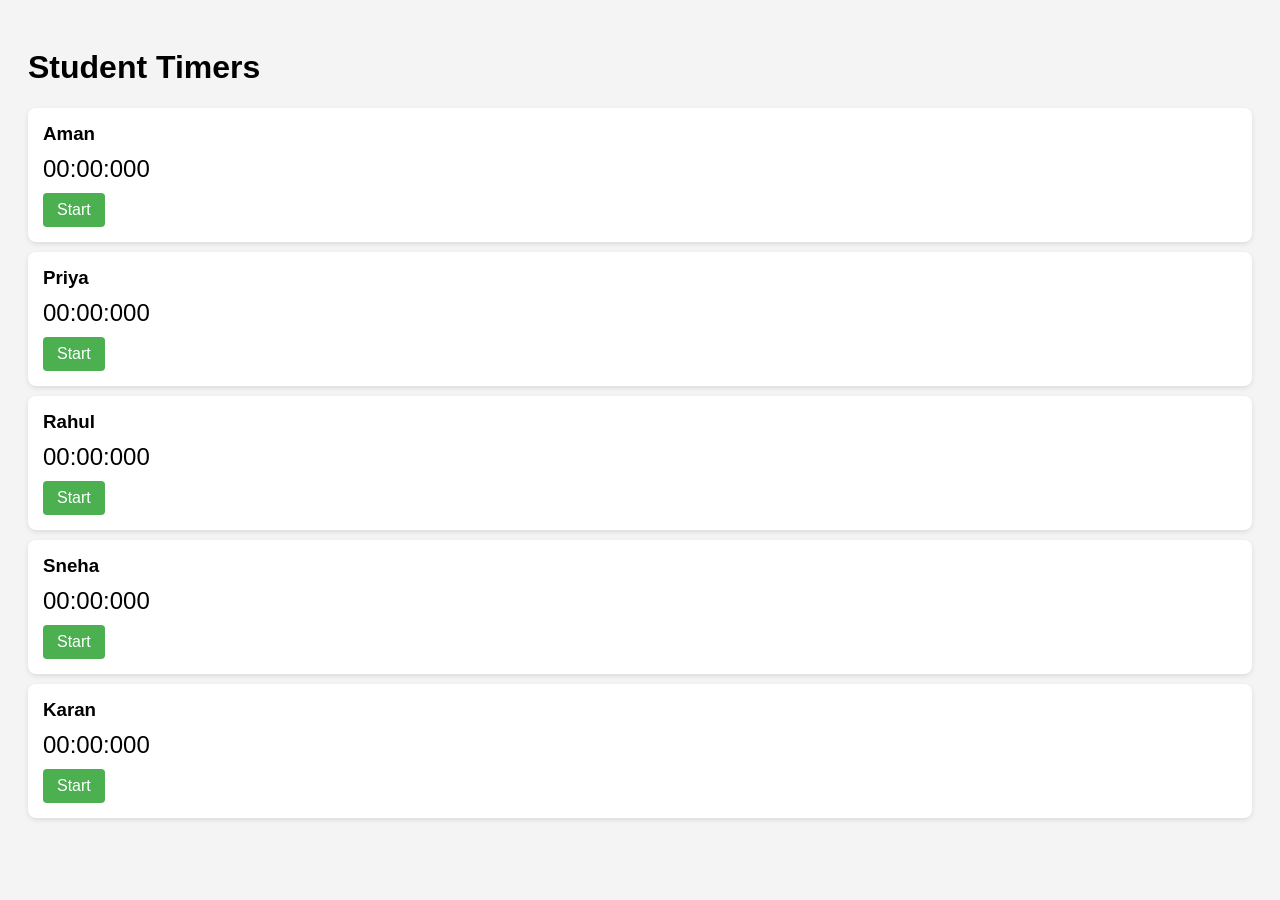
<file: SampleData/data.html>
<!DOCTYPE html>
<html>
  <head>
    <title>Student Timers</title>
    <style>
      body {
        font-family: Arial, sans-serif;
        padding: 20px;
        background: #f4f4f4;
      }
      .student {
        background: #fff;
        border-radius: 8px;
        padding: 15px;
        margin: 10px 0;
        box-shadow: 0 2px 5px rgba(0, 0, 0, 0.1);
      }
      .student h3 {
        margin: 0 0 10px;
      }
      .timer {
        font-size: 1.5em;
        margin-bottom: 10px;
      }
      button {
        padding: 8px 14px;
        font-size: 1em;
        border: none;
        border-radius: 4px;
        cursor: pointer;
        background: #4caf50;
        color: white;
      }
      button.stop {
        background: #f44336;
      }
    </style>
  </head>
  <body>
    <h1>Student Timers</h1>
    <div id="students"></div>

    <script>
      const studentNames = ["Aman", "Priya", "Rahul", "Sneha", "Karan"];
      const container = document.getElementById("students");

      studentNames.forEach((name) => {
        const studentDiv = document.createElement("div");
        studentDiv.className = "student";

        const title = document.createElement("h3");
        title.textContent = name;
        studentDiv.appendChild(title);

        const timerDisplay = document.createElement("div");
        timerDisplay.className = "timer";
        timerDisplay.textContent = "00:00:000";
        studentDiv.appendChild(timerDisplay);

        const toggleBtn = document.createElement("button");
        toggleBtn.textContent = "Start";
        studentDiv.appendChild(toggleBtn);

        container.appendChild(studentDiv);

        let startTime = null;
        let timerInterval = null;
        let elapsed = 0;

        function updateDisplay() {
          const time = elapsed + (Date.now() - startTime);
          const minutes = Math.floor(time / 60000);
          const seconds = Math.floor((time % 60000) / 1000);
          const milliseconds = time % 1000;

          timerDisplay.textContent =
            String(minutes).padStart(2, "0") +
            ":" +
            String(seconds).padStart(2, "0") +
            ":" +
            String(milliseconds).padStart(3, "0");
        }

        toggleBtn.addEventListener("click", () => {
          if (!timerInterval) {
            // Start timer
            startTime = Date.now();
            timerInterval = setInterval(updateDisplay, 10);
            toggleBtn.textContent = "Stop";
            toggleBtn.classList.add("stop");
          } else {
            // Stop timer
            elapsed += Date.now() - startTime;
            clearInterval(timerInterval);
            timerInterval = null;
            toggleBtn.textContent = "Start";
            toggleBtn.classList.remove("stop");
          }
        });
      });
    </script>
  </body>
</html>
</file>
